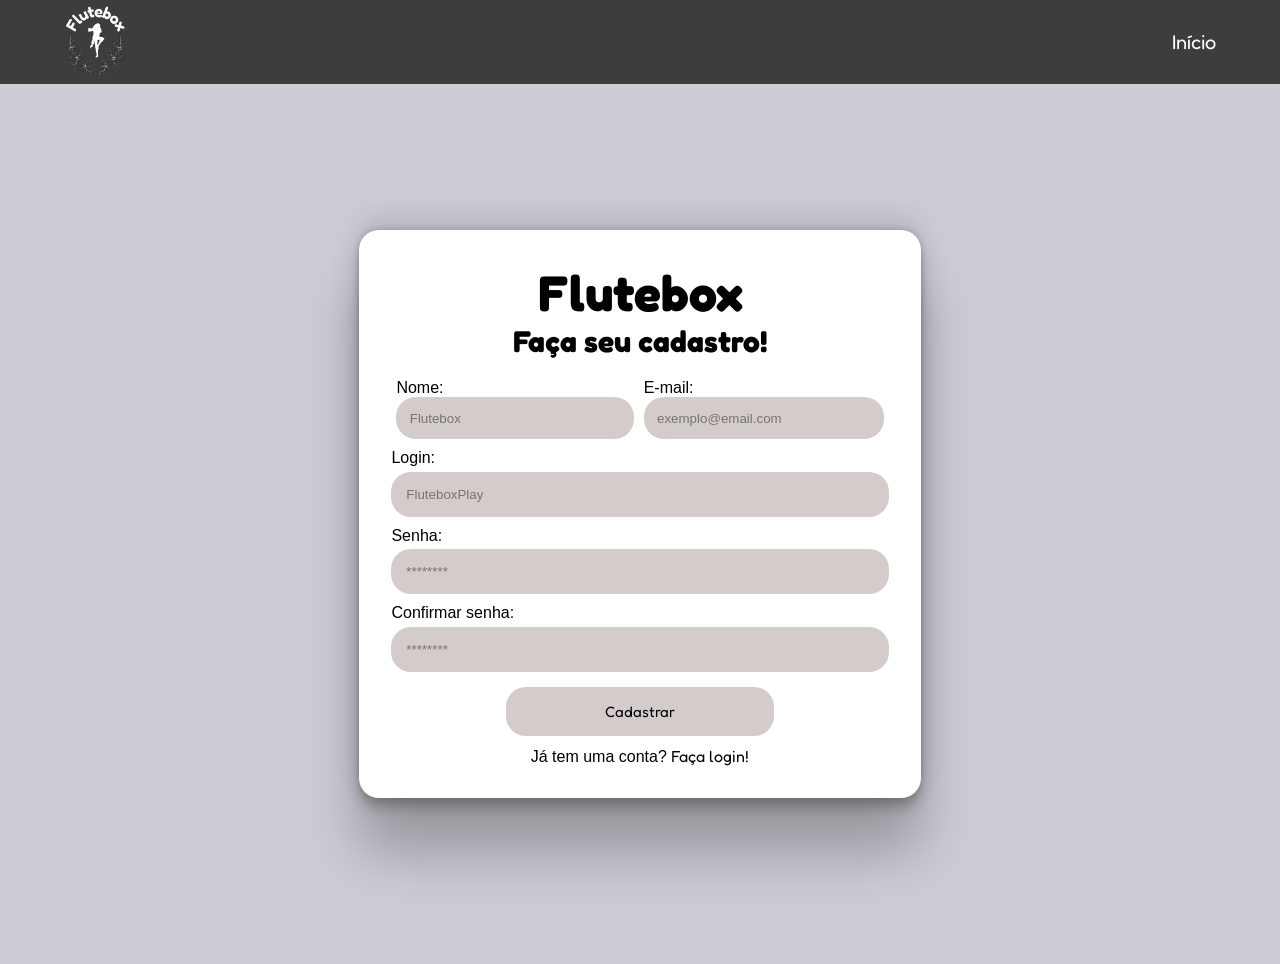
<file: site/public/cadastro.html>
<head>
    <meta charset="UTF-8">
    <meta http-equiv="X-UA-Compatible" content="IE=edge">
    <meta name="viewport" content="width=device-width, initial-scale=1.0">
    <title>Cadastro | Flutebox</title>
    <link rel="stylesheet" href="css/styleCadastro.css">
    <link rel="preconnect" href="https://fonts.googleapis.com">
    <link rel="preconnect" href="https://fonts.gstatic.com" crossorigin>
    <link href="https://fonts.googleapis.com/css2?family=Fredoka+One&display=swap" rel="stylesheet">

</head>

<body>
    <div class="background">
        <div class="header">
            <div class="container">
                <img class="logo" src="images/logo-flutebox.png" alt="">

                <div class="navbar">
                    <li><a href="index.html">Início</a></li>
                </div>
            </div>
        </div>


        <div class="formulario_cadastro">
            <div class="container">
                <section>
                    <div class="title">
                        <h1>Flutebox</h1>
                        <h2>Faça seu cadastro!</h2>
                    </div>

                    <div class="cadastro">
                        <div class="identificador">
                            <div class="identificador-align">
                                <label for="iptNome"> Nome: </label>
                                <input class="ipt-cadastro" id="iptNome" type="text" onkeyup="mudar()" placeholder="Flutebox">
                            </div>

                            <div class="identificador-align">
                                <label for="iptEmail" id="labelEmail"> E-mail: </label>
                                <input class="ipt-cadastro" id="iptEmail" type="email" onkeyup="mudar()" placeholder="exemplo@email.com">
                            </div>
                        </div>

                        <div class="login">
                            <label for="iptLogin"> Login: </label>
                            <input class="ipt-cadastro" id="iptLogin" type="text" onkeyup="mudar()" placeholder="FluteboxPlay">

                            <label for="iptSenha">Senha: </label>
                            <input class="ipt-cadastro" id="iptSenha" type="password" onkeyup="mudar()" placeholder="********">

                            <label for="iptConfSenha">Confirmar senha:</label>
                            <input class="ipt-cadastro" id="iptConfSenha" type="password" onkeyup="mudar()" placeholder="********">
                        </div>

                    </div>

                    <button onclick="cadastro()">Cadastrar</button>

                    <div class="outros">
                        <p>Já tem uma conta? <a href="login.html">Faça login!</a></p>
                    </div>

                </section>

            </div>
        </div>

</body>

</html>

<script>

    function cadastro() {
        var nome = iptNome.value
        var email = iptEmail.value
        var login = iptLogin.value
        var senha = iptSenha.value
        var confSenha = iptConfSenha.value

        if (nome == "") {
            alert(`Por favor, insira um nome!`)
            iptNome.style.border = 'solid 1px red';
        }
        else if (email == "") {
            alert(`Por favor, inserir um email!`)
            iptEmail.style.border = 'solid 1px red';
        }
        else if (login == "") {
            alert(`Por favor, inserir um login!`)
            iptLogin.style.border = 'solid 1px red';
        }
        else if (senha == "") {
            alert(`Por favor, inserir uma senha!`)
            iptSenha.style.border = 'solid 1px red';
        }
        else if (senha != confSenha) {
            alert('Senhas divergente')
            iptSenha.style.border = 'solid 1px red';
            iptConfSenha.style.border = 'solid 1px red';
        } else {
            if (senha == confSenha) {
                if (nome == "" || email == "" || login == "" || senha == "") {
                    finalizarAguardar();
                    return false;
                }

                // Enviando o valor da nova input
                fetch("/usuarios/cadastrar", {
                    method: "POST",
                    headers: {
                        "Content-Type": "application/json"
                    },
                    body: JSON.stringify({
                        // crie um atributo que recebe o valor recuperado aqui
                        // Agora vá para o arquivo routes/usuario.js
                        nomeServer: nome,
                        emailServer: email,
                        loginServer: login,
                        senhaServer: senha,
                    })
                }).then(function (resposta) {

                    console.log("resposta: ", resposta);

                    if (resposta.ok) {
                        setTimeout(function () {
                            window.location = "../login.html";

                        }, 1000); // apenas para exibir o loading

                        limparFormulario();
                        finalizarAguardar();
                    } else {
                        throw ("Houve um erro ao tentar realizar o cadastro!");
                    }
                }).catch(function (resposta) {
                    console.log(`#ERRO: ${resposta}`);

                });

                return false;
            } else {
                alert('Senha errada')
            }


            sucess_cad.style.display = "block";
            setTimeout(() => {
                window.location = "../login.html";
            }, "2000")
        }
    }

    function mudar() {
        iptNome.style.border = '';
        iptEmail.style.border = '';
        iptLogin.style.border = '';
        iptSenha.style.border = '';
        iptConfSenha.style.border = '';
    }


    function limparFormulario() {
        iptNome.value = ''
        iptEmail.value = ''
        iptLogin.value = ''
        iptSenha.value = ''
        iptConfSenha.value = ''
    }
</script>
</file>
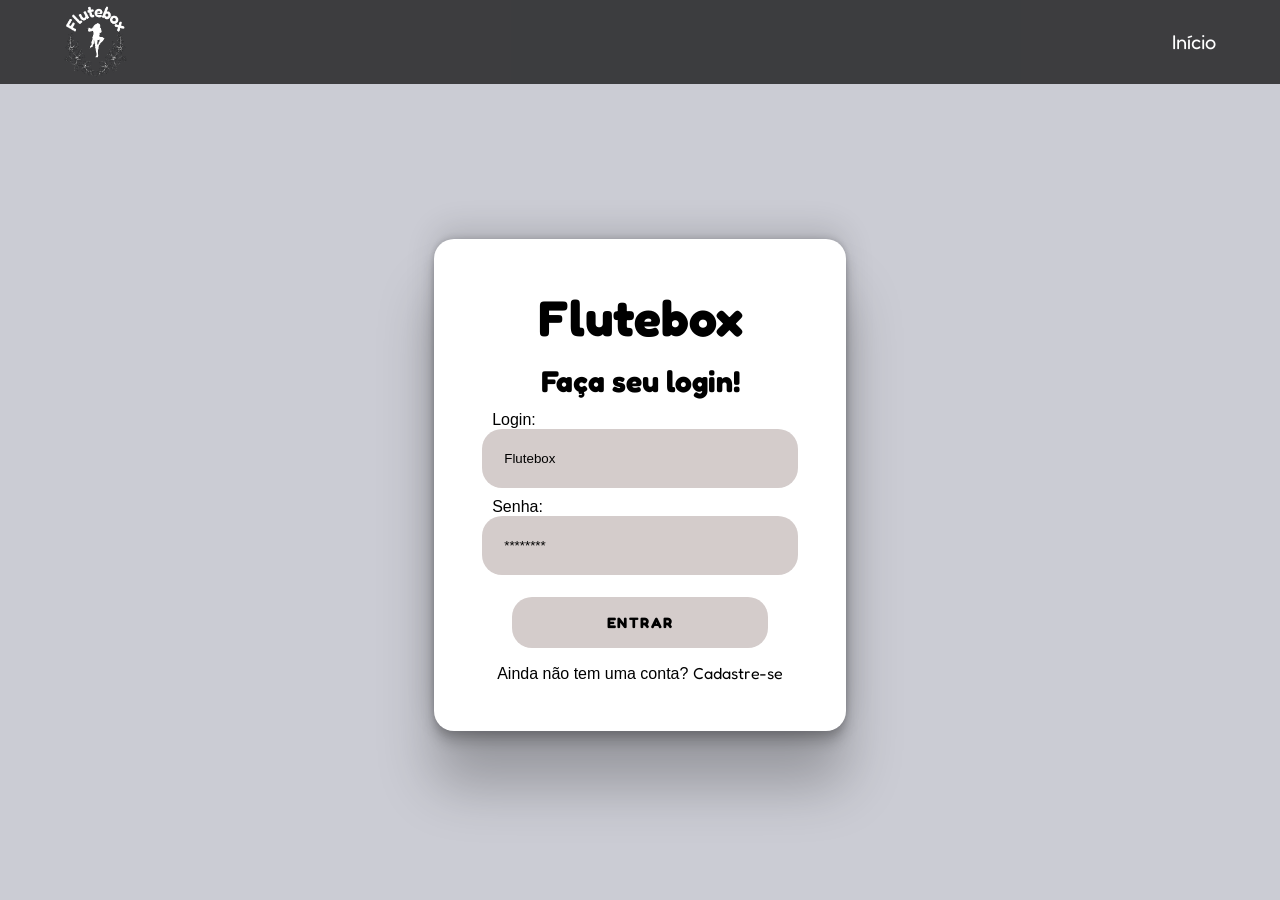
<file: site/public/login.html>
<!DOCTYPE html>
<html lang="pt-br">

<head>
    <meta charset="UTF-8">
    <meta http-equiv="X-UA-Compatible" content="IE=edge">
    <meta name="viewport" content="width=device-width, initial-scale=1.0">
    <title>Login | Flutebox</title>
    <link rel="stylesheet" href="css/styleLogin.css">
    <link rel="preconnect" href="https://fonts.googleapis.com">
    <link rel="preconnect" href="https://fonts.gstatic.com" crossorigin>
    <link href="https://fonts.googleapis.com/css2?family=Fredoka+One&display=swap" rel="stylesheet">

</head>

<body>
    <div class="background">
        <div class="header">
            <div class="container">
                <img class="logo" src="images/logo-flutebox.png" alt="">

                <div class="navbar">
                    <li><a href="index.html">Início</a></li>
                </div>
            </div>
        </div>


        <div class="screen">
            <div class="container">
                <div class="formulario_login">
                    <section>
                        <h1>Flutebox</h1>


                        <h2>Faça seu login!</h2>


                        <div class="login">
                            <label for="email">Login:</label>
                            <input class="ipt_login" id="input_login" type="email" onkeyup="mudar()"
                                placeholder="Flutebox">
                            <label for="senha">Senha:</label>
                            <input class="ipt_login" id="input_senha" type="password" onkeyup="mudar()"
                                placeholder="********">
                        </div>

                        <button onclick="entrar()">ENTRAR</button>

                        <div class="outros">
                            <p>Ainda não tem uma conta? <a href="cadastro.html">Cadastre-se</a></p>
                        </div>
                    </section>
                </div>
            </div>
        </div>
    </div>


</body>
<script src="js/index.js"></script>

</html>

<script>
    function entrar() {
        var login = input_login.value;
        var senha = input_senha.value;

        if (login == "") {
            alert(`Por favor, inserir um login!`)
            input_login.style.border = 'solid 1px red';
        }
        else if (senha == "") {
            alert(`Por favor, inserir uma senha!`)
            input_senha.style.border = 'solid 1px red';
        }

        if (login == "" || senha == "") {
            return false;
        }
        else {
            console.log("FORM LOGIN: ", login);
            console.log("FORM SENHA: ", senha);

            fetch("/usuarios/autenticar", {
                method: "POST",
                headers: {
                    "Content-Type": "application/json"
                },
                body: JSON.stringify({
                    loginServer: login,
                    senhaServer: senha
                })
            }).then(function (resposta) {
                console.log("ESTOU NO THEN DO entrar()!")

                if (resposta.ok) {
                    console.log(resposta);

                    resposta.json().then(json => {
                        console.log(json);
                        console.log(JSON.stringify(json));

                        sessionStorage.EMAIL_USUARIO = json.email;
                        sessionStorage.NOME_USUARIO = json.nome;
                        sessionStorage.ID_USUARIO = json.id;

                        setTimeout(function () {
                            window.location = "./dashboard.html";
                            quiz()
                        }, 1000); // apenas para exibir o loading
                    });

                } else {

                    console.log("Houve um erro ao tentar realizar o login!");

                    resposta.text().then(texto => {
                        console.error(texto);
                        finalizarAguardar(texto);
                    });
                }

            }).catch(function (erro) {
                console.log(erro);
            })

            return false;
        }


    }

    function mudar() {
        input_login.style.border = '';
        input_senha.style.border = '';
    }

</script>
</file>
<file: site/public/css/styleCadastro.css>
* {
    padding: 0;
    margin: 0;
    font-family: 'Fredoka', sans-serif;
}

/* navbar */
.header {
    background-color: rgba(0, 0, 0, 0.7);
    padding-bottom: 0.5%;
    padding-top: 0.5%;
    position: fixed;
    width: 100%;
    z-index: 100000000000000000;
}

.container {
    width: 90%;
    display: flex;
    align-items: center;
    margin: auto;
}

.logo {
    width: 5.5%;
}

.navbar {
    display: flex;
    justify-content: flex-end;
    /* border: yellow 3px solid; */
    width: 94.5%;
}

.navbar li {
    list-style-type: none;
    margin-left: 5%;
}

.navbar li a {
    text-decoration: none;
    color: white;
    font-size: 20px;
    font-family: 'Fredoka One', cursive;
}

a:hover {
    color: #A7AAB2;
    transition: 0.3s;
}

.background {
    background-color: #CBCCD4;
}




/* cadastro */

.formulario_cadastro {
    display: flex;
    align-items: center;
    justify-content: center;
    min-height: 100vh;
    /* border: red solid 3px; */
    padding-top: 5%;
}

.formulario_cadastro .container {
    display: flex;
    align-items: center;
    justify-content: center;
}

section {
    /* border: solid 3px red; */
    display: flex;
    flex-direction: column;
    justify-content: center;
    align-items: center;
    background-color: white;
    border-radius: 20px;
    box-shadow: rgba(0, 0, 0, 0.25) 0px 54px 55px, rgba(0, 0, 0, 0.12) 0px -12px 30px, rgba(0, 0, 0, 0.12) 0px 4px 6px, rgba(0, 0, 0, 0.17) 0px 12px 13px, rgba(0, 0, 0, 0.09) 0px -3px 5px;
    padding: 2em;
}


.title {
    display: flex;
    flex-direction: column;
    justify-content: center;
    align-items: center;
    padding-bottom: 2%;
}

.title h1 {
    font-family: 'Fredoka One', cursive;
    font-size: 50px;
}

.title h2 {
    font-family: 'Fredoka One', cursive;
    font-size: 30px;
}



.identificador {
    display: flex;
    justify-content: center;
    align-items: center;
    margin-top: 2%;
    /* border: 3px red solid; */
}

.identificador input{
    width: 100%;
    padding: 1em;
}

.identificador-align {
    margin-left: 1%;
    margin-right: 1%;
}

.login {
    display: flex;
    flex-direction: column;
    justify-content: center;
}

label {
    padding-top: 2%;
    padding-bottom: 1%;
    font-size: 16px;
}

.ipt-cadastro {
    padding: 3%;
    border-radius: 20px;
    border: none;
    background-color: #D4CCCB;
} 

button {
    padding: 3% 20%;
    margin-top: 3%;
    margin-bottom: 2%;
    border-radius: 20px;
    font-size: 15px;
    background-color: #D4CCCB;
    font-family: 'Fredoka One', cursive;
    border: none;
}

button:hover {
    background-color: #a49e9e;
}

.outros {
    /* border: blue solid 3px; */
    display: flex;
    width: 100%;
    justify-content: center;
    margin-right: 15px;
}

.outros a{
    text-decoration: none;
    color: black;
    font-family: 'Fredoka One', cursive;
}

.outros p {
    margin-left: 15px;
}

.outros a:hover {
    color: #a49e9e;
    cursor: pointer;
}
</file>
<file: site/public/css/styleLogin.css>
/* primeira tela */
* {
    margin: 0;
    border: 0;
    font-family: 'Fredoka', sans-serif;
}

/* navbar */
.header {
    background-color: rgba(0, 0, 0, 0.7);
    position: fixed;
    width: 100%;
    z-index: 100000000000000000;
    padding-bottom: 0.5%;
    padding-top: 0.5%;
}

.container {
    width: 90%;
    display: flex;
    align-items: center;
    margin: auto;
}

.logo {
    width: 5.5%;
}

.navbar {
    display: flex;
    justify-content: flex-end;
    /* border: yellow 3px solid; */
    width: 94.5%;
}

.navbar li {
    list-style-type: none;
    margin-left: 5%;
}

.navbar li a {
    text-decoration: none;
    color: white;
    font-size: 20px;
    font-family: 'Fredoka One', cursive;
}

.navbar li a:hover {
    color: #A7AAB2;
    transition: 0.3s;
}

.background {
    background-color: #CBCCD4;
}


/* login */

.screen {
    min-height: 100vh;
    width: 100%;
    display: flex;
    align-items: center;
    justify-content: center;
}

.formulario_login {
    /* border: solid 3px purple; */
    width: 100%;
    display: flex;
    align-items: center;
    justify-content: center;
    padding-top: 6%;
}

section {
    /* border: solid 3px rgb(255, 0, 0); */
    display: flex;
    flex-direction: column;
    align-items: center;
    justify-content: center;
    box-shadow: rgba(0, 0, 0, 0.25) 0px 54px 55px, rgba(0, 0, 0, 0.12) 0px -12px 30px, rgba(0, 0, 0, 0.12) 0px 4px 6px, rgba(0, 0, 0, 0.17) 0px 12px 13px, rgba(0, 0, 0, 0.09) 0px -3px 5px;
    padding: 3em;
    border-radius: 20px;
    background-color: white;
}

section h1 {
    font-size: 50px;
    font-family: 'Fredoka One', cursive;
}

section h2 {
    font-size: 30px;
    margin-top: 15px;
    font-family: 'Fredoka One', cursive;
}

section button {
    padding: 5% 30%;
    border-radius: 20px;
    font-size: 15px;
    cursor: pointer;
    background-color: #D4CCCB;
    font-weight: 900;
    margin-bottom: 15px;
    font-family: 'Fredoka One', cursive;
    letter-spacing: 0.1em;
}

section button:hover {
    background-color: #a49e9e;
}


.ipt_login {
    padding: 7%;
    background-color: #D4CCCB;
    border-radius: 20px;
}

.ipt_login::placeholder {
    color: black;
}

.login {
    /* border: solid 3px purple; */
    display: flex;
    flex-direction: column;
    width: 100%;
    margin-top: 2px;
    margin-bottom: 7%;
}

label {
    /* border: blue solid 3px; */
    font-size: 16px;
    margin-left: 10px;
    margin-top: 10px;
}

.outros {
    /* border: blue solid 3px; */
    display: flex;
    width: 100%;
    justify-content: center;
    margin-right: 15px;
}

.outros a{
    text-decoration: none;
    color: black;
    font-family: 'Fredoka One', cursive;
}

.outros p {
    margin-left: 15px;
}

.outros a:hover {
    color: #a49e9e;
    cursor: pointer;
}
</file>
